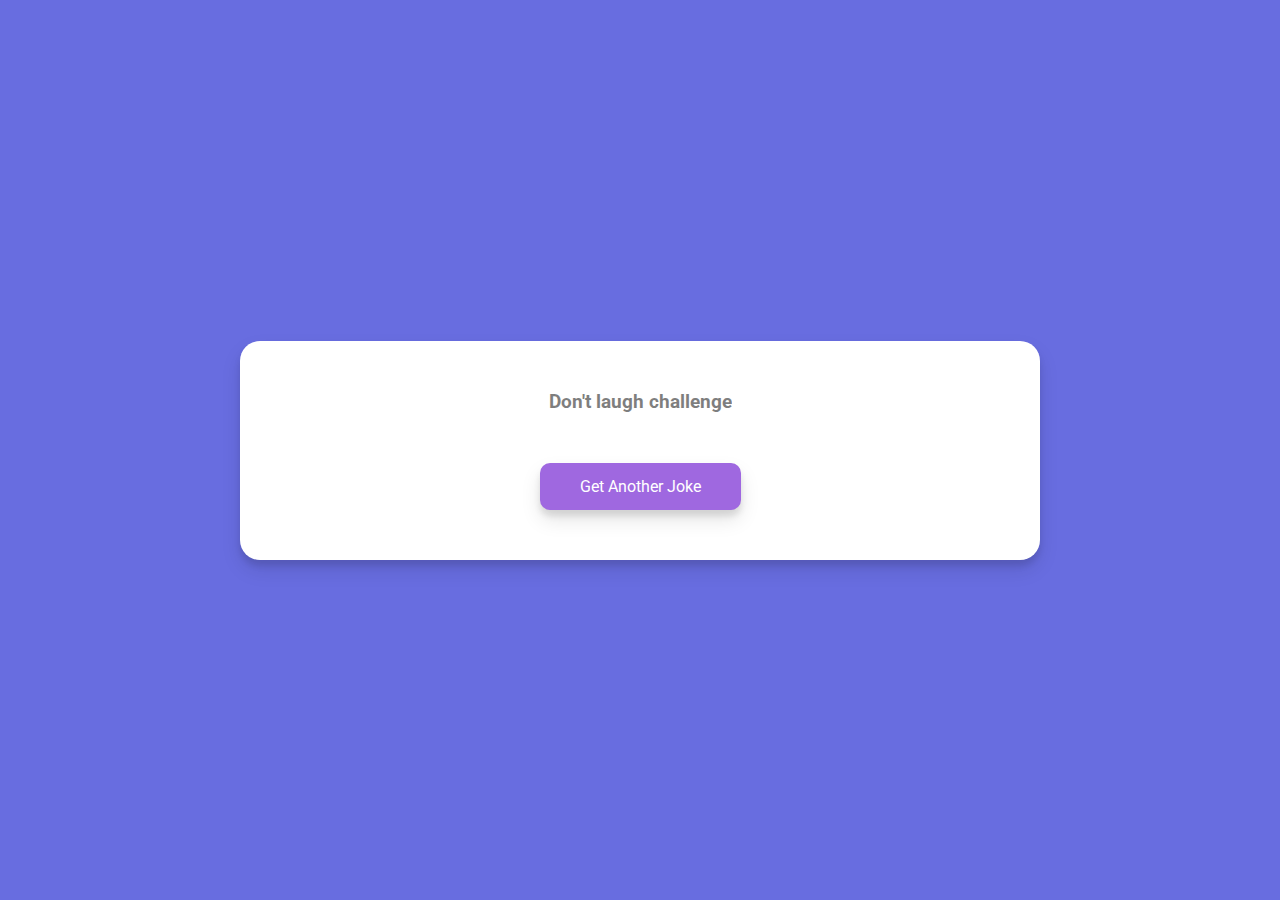
<file: dad-jokes/index.html>
<!DOCTYPE html>
 <html lang="en">
 <head>
  <link rel="stylesheet" href="style.css">
  <meta charset="UTF-8">
  <meta name="viewport" content="width=device-width, initial-scale=1.0">
  <title>Dad Jokes</title>
 </head>
 <body>
  <div class="container">
    <h3>Don't laugh challenge</h3>
    <div class="joke" id="joke">
      <!-- Joke Goes Here -->
    </div>
    <button class="button" id="button">
      Get Another Joke
    </button>
  </div>
  
  <script src="script.js"></script>
 </body>
 </html>
</file>
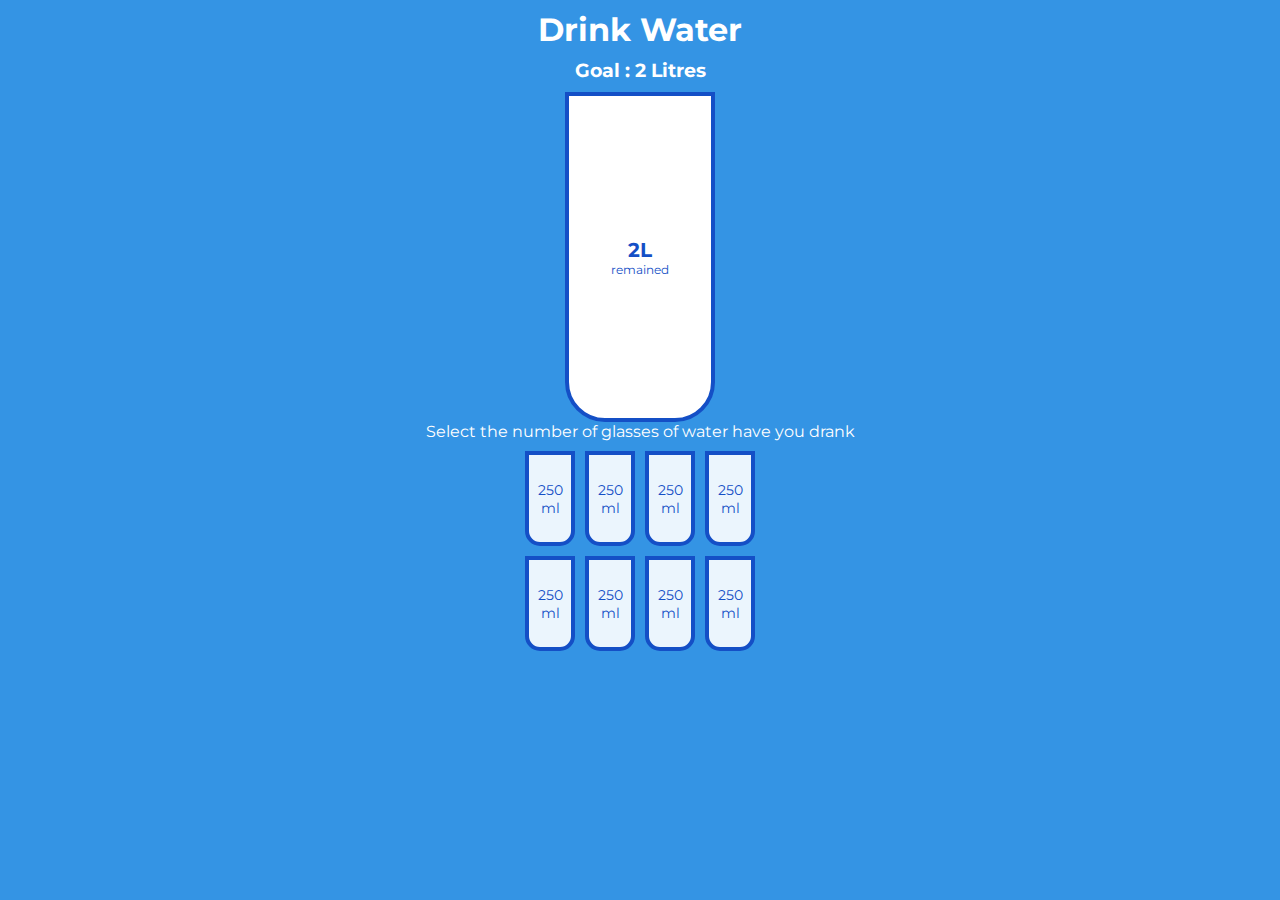
<file: drink-water/index.html>
<!DOCTYPE html>
<html lang="en">
<head>
  <link rel="stylesheet" href="style.css">
  <meta charset="UTF-8">
  <meta name="viewport" content="width=device-width, initial-scale=1.0">
  <title>Drink Water</title>
</head>
<body>
  <h1>Drink Water</h1>
  <h3>Goal : 2 Litres</h3>
  <div class="cup">
    <div class="remained" id="remained">
      <span id="litres">
        <!-- 1.5 -->
      </span>
      <small>
        remained
      </small>
    </div>
    <div class="percentage" id="percentage">
      <!-- 20% -->
    </div>
  </div>

  <p class="text">Select the number of glasses of water have you drank </p>
  <div class="cups">
    <div class="cup small-cup">250 ml</div>
    <div class="cup small-cup">250 ml</div>
    <div class="cup small-cup">250 ml</div>
    <div class="cup small-cup">250 ml</div>
    <div class="cup small-cup">250 ml</div>
    <div class="cup small-cup">250 ml</div>
    <div class="cup small-cup">250 ml</div>
    <div class="cup small-cup">250 ml</div>
    <div class="cup small-cup invisible">
      <!-- invisible -->
    </div>
  </div>
  
  <script src="script.js"></script>
</body>
</html>
</file>
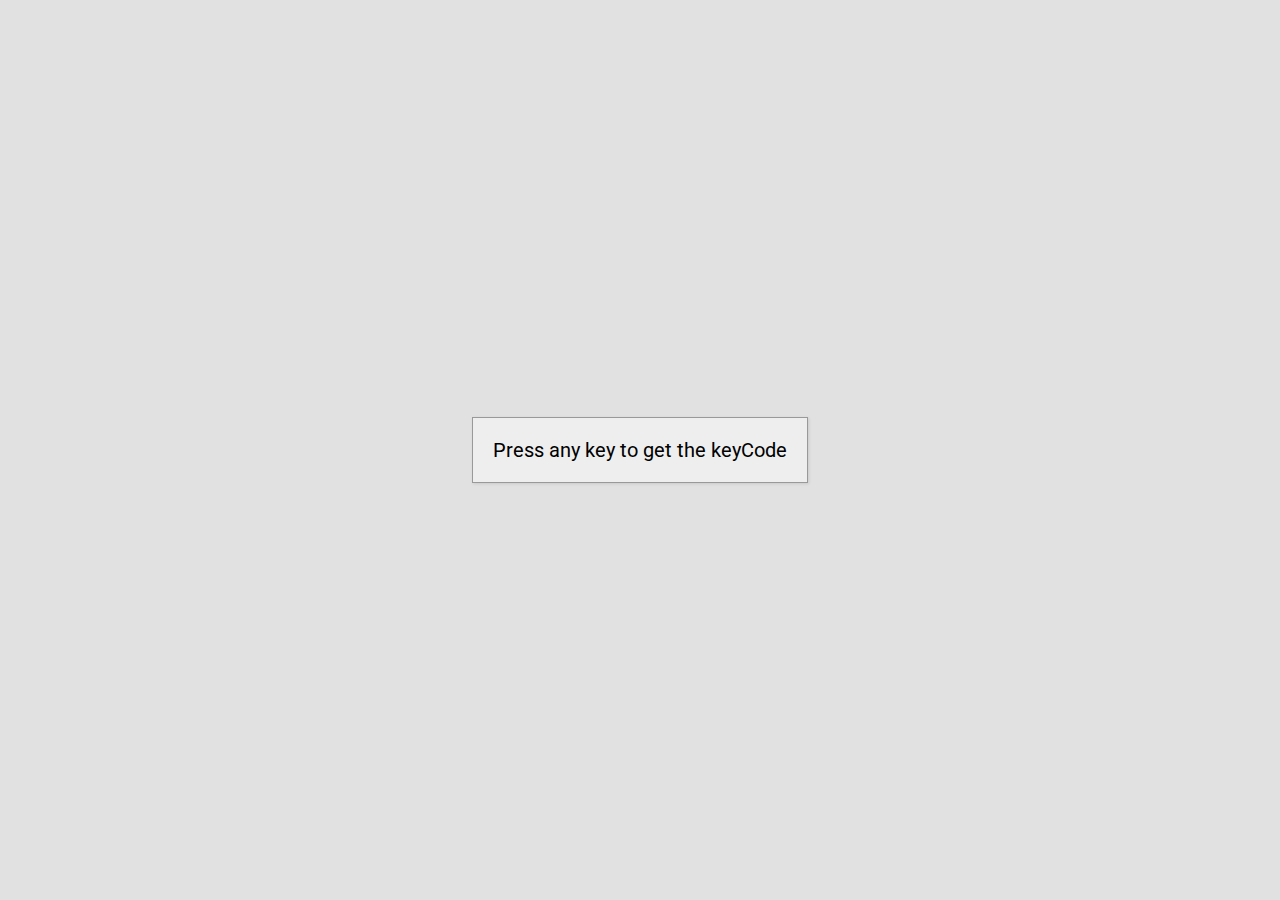
<file: event-keycodes/index.html>
<!DOCTYPE html>
<html lang="en">
<head>
  <link rel="stylesheet" href="style.css">
  <meta charset="UTF-8">
  <meta name="viewport" content="width=device-width, initial-scale=1.0">
  <title>Event KeyCodes</title>
</head>
<body>
  <div class="insert">
    
    <div class="key">
      Press any key to get the keyCode
    </div>
  </div>
  
  <script src="script.js"></script>
</body>
</html>
</file>
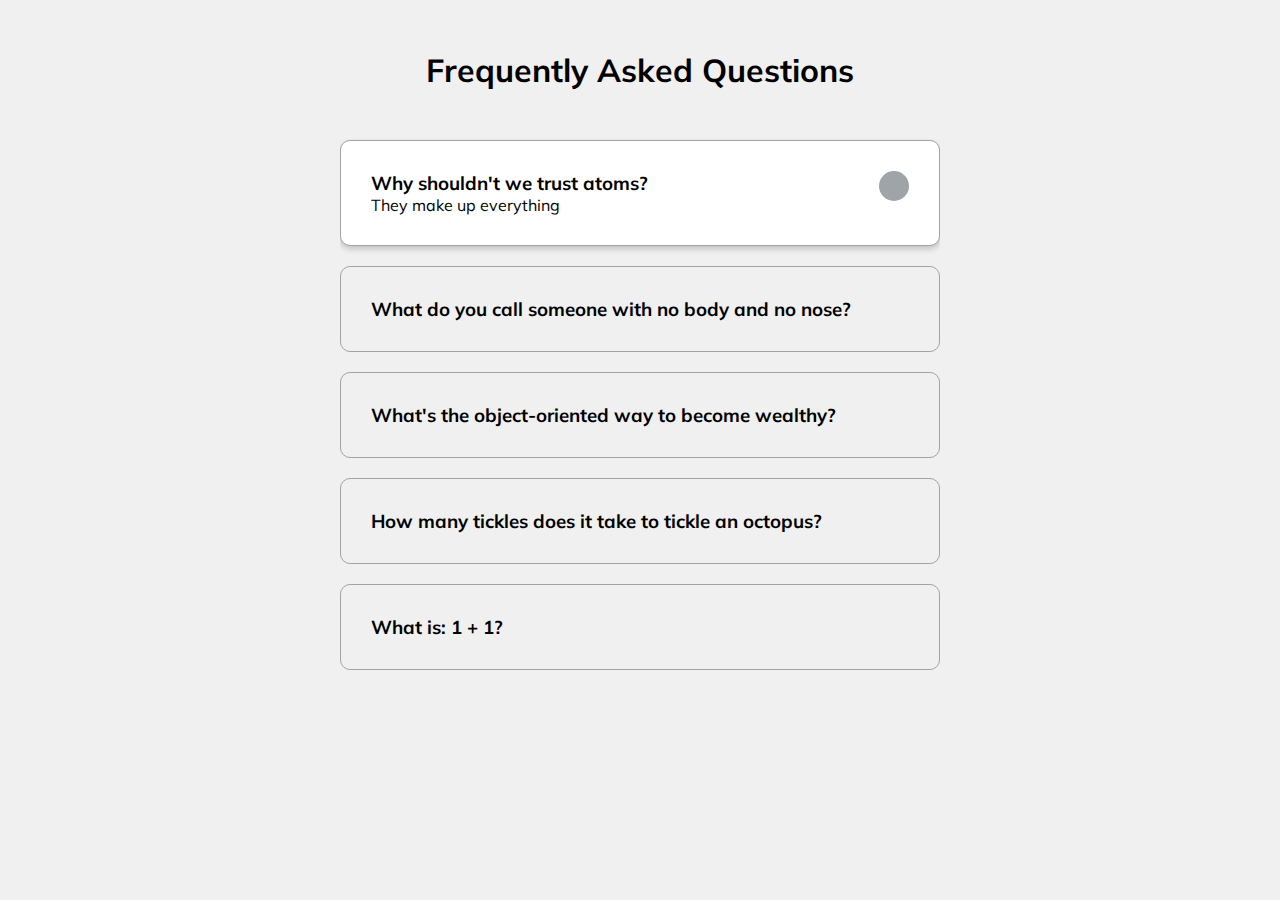
<file: faq-collapse/index.html>
<!DOCTYPE html>
<html lang="en">

<head>
  <meta charset="UTF-8" />
  <meta name="viewport" content="width=device-width, initial-scale=1.0" />
  <link rel="stylesheet" href="https://cdnjs.cloudflare.com/ajax/libs/font-awesome/5.14.0/css/all.min.css"
    integrity="sha512-1PKOgIY59xJ8Co8+NE6FZ+LOAZKjy+KY8iq0G4B3CyeY6wYHN3yt9PW0XpSriVlkMXe40PTKnXrLnZ9+fkDaog=="
    crossorigin="anonymous" />
  <link rel="stylesheet" href="style.css" />
  <title>FAQ</title>
</head>

<body>
  <h1>Frequently Asked Questions</h1>
  <div class="faq-container">
    <div class="faq active">
      <h3 class="faq-title">
        Why shouldn't we trust atoms?
      </h3>

      <p class="faq-text">
        They make up everything
      </p>

      <button class="faq-toggle">
        <i class="fas fa-chevron-down"></i>
        <i class="fas fa-times"></i>
      </button>
    </div>

    <div class="faq">
      <h3 class="faq-title">
        What do you call someone with no body and no nose?
      </h3>
      <p class="faq-text">
        Nobody knows.
      </p>
      <button class="faq-toggle">
        <i class="fas fa-chevron-down"></i>
        <i class="fas fa-times"></i>
      </button>
    </div>

    <div class="faq">
      <h3 class="faq-title">
        What's the object-oriented way to become wealthy?
      </h3>
      <p class="faq-text">
        Inheritance.
      </p>
      <button class="faq-toggle">
        <i class="fas fa-chevron-down"></i>
        <i class="fas fa-times"></i>
      </button>
    </div>

    <div class="faq">
      <h3 class="faq-title">
        How many tickles does it take to tickle an octopus?
      </h3>
      <p class="faq-text">
        Ten-tickles!
      </p>
      <button class="faq-toggle">
        <i class="fas fa-chevron-down"></i>
        <i class="fas fa-times"></i>
      </button>
    </div>

    <div class="faq">
      <h3 class="faq-title">
        What is: 1 + 1?
      </h3>
      <p class="faq-text">
        Depends on who are you asking.
      </p>
      <button class="faq-toggle">
        <i class="fas fa-chevron-down"></i>
        <i class="fas fa-times"></i>
      </button>
    </div>
  </div>
  <script src="script.js"></script>
</body>

</html>
</file>
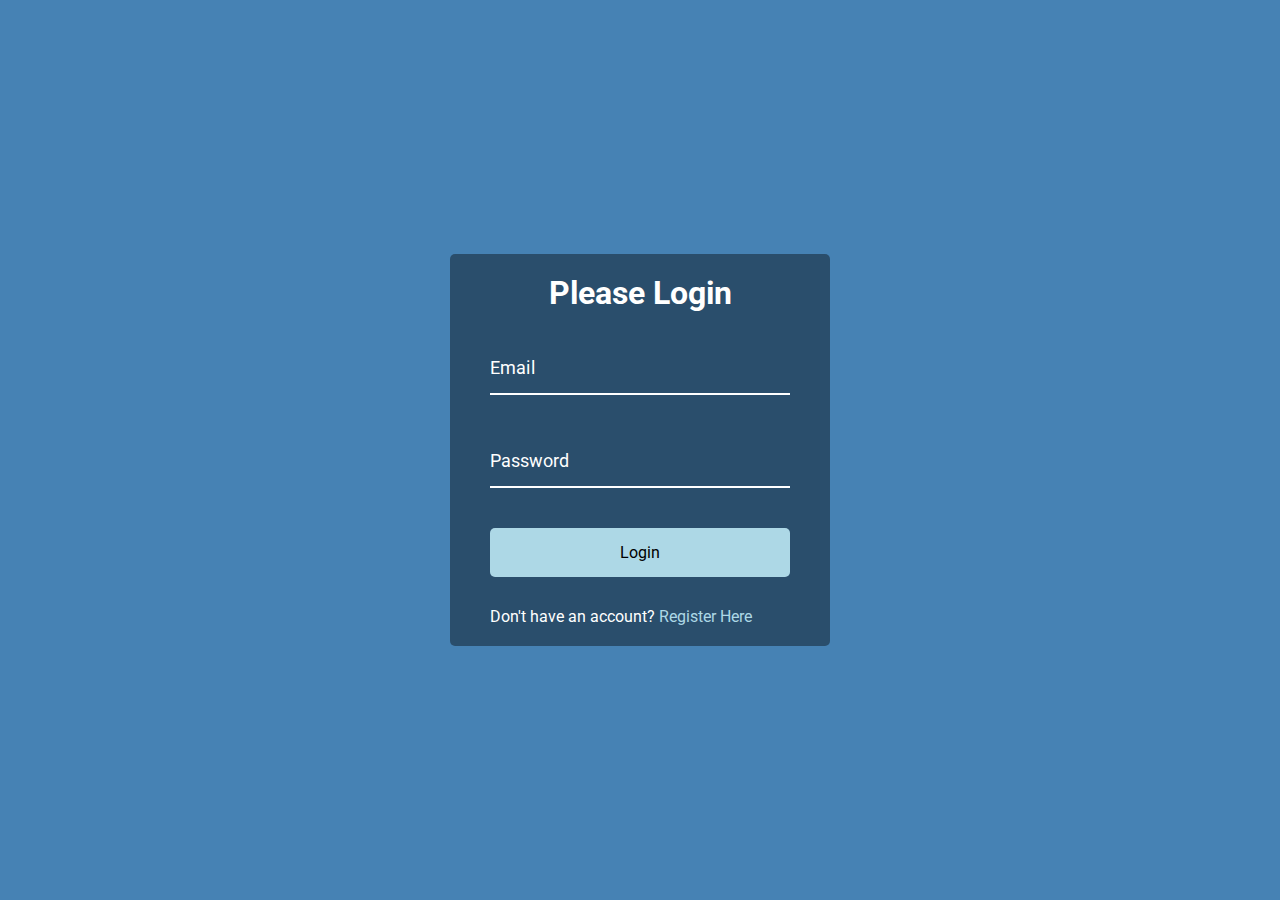
<file: form-wave-animation/index.html>
<!DOCTYPE html>
<html lang="en">
<head>
  <link rel="stylesheet" href="style.css">
  <meta charset="UTF-8">
  <meta name="viewport" content="width=device-width, initial-scale=1.0">
  <title>Form Input Wave</title>
</head>
<body>
  <div class="container">
    <h1>Please Login</h1>
    <form>
      <div class="form-control">
        <input type="text" required>
        <label>Email</label>
      </div>
      <div class="form-control">
        <input type="password" required>
        <label>Password</label>
      </div>
      <button class="button">Login</button>
      <p class="text">Don't have an account? <a href="#">Register Here</a></p>
    </form>
  </div>
  <script src="script.js"></script>
</body>
</html>
</file>
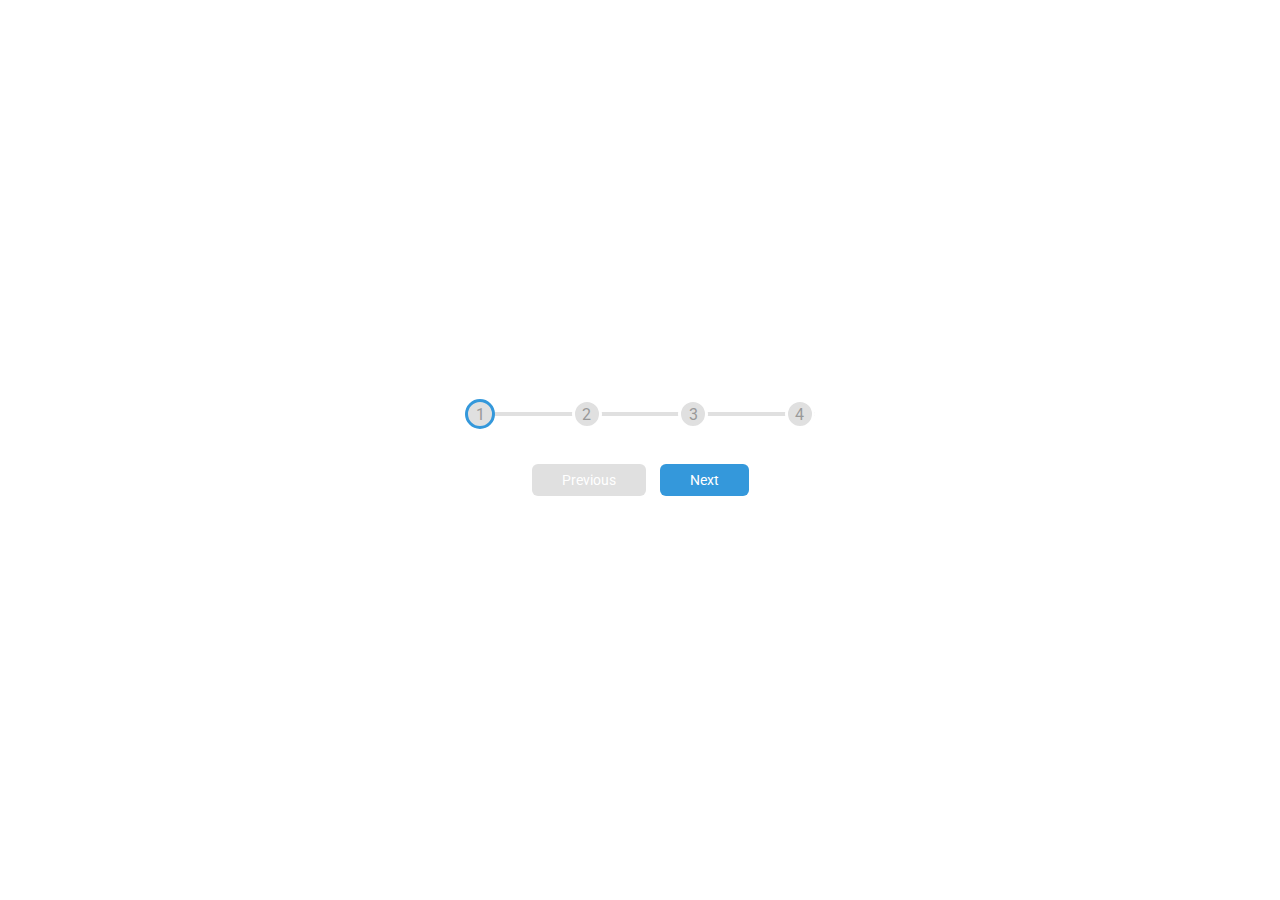
<file: progress-steps/index.html>
<!DOCTYPE html>
<html lang="en">
<head>
  <link rel="stylesheet" href="style.css">
  <meta charset="UTF-8">
  <meta name="viewport" content="width=device-width, initial-scale=1.0">
  <title>Progress Steps</title>
</head>
<body>
  <div class="container">
    <div class="progress-container">
      <div class="progress" id="progress"></div>
        <div class="circle active">1</div>
        <div class="circle">2</div>
        <div class="circle">3</div>
        <div class="circle">4</div>
    </div>
    <button class="button" id="previous" disabled>Previous</button>
    <button class="button" id="next">Next</button>
  </div>
  
  <script src="script.js"></script>
</body>
</html>
</file>
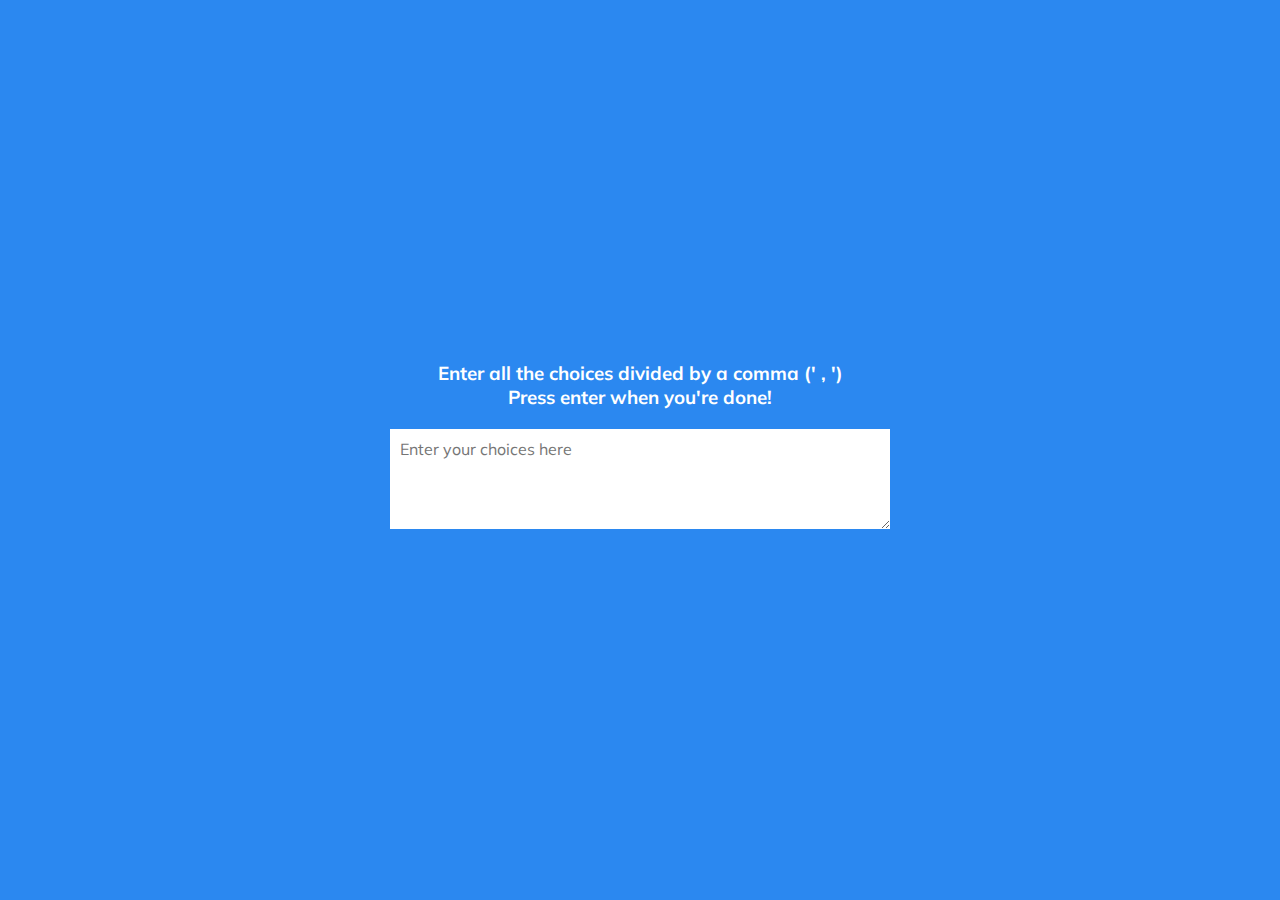
<file: random-choice-picker/index.html>
<!DOCTYPE html>
<html lang="en">
<head>
  <link rel="stylesheet" href="style.css">
  <meta charset="UTF-8">
  <meta name="viewport" content="width=device-width, initial-scale=1.0">
  <title>Random Choice Picker</title>
</head>
<body>
  <div class="container">
    <h3>
      Enter all the choices divided by a comma (' , ')
      <br>
      Press enter when you're done!
    </h3>
    <textarea id="textarea" placeholder="Enter your choices here"></textarea>
    <div class="tags">
      
    </div>
  </div>
  
  <script src="script.js"></script>
</body>
</html>
</file>
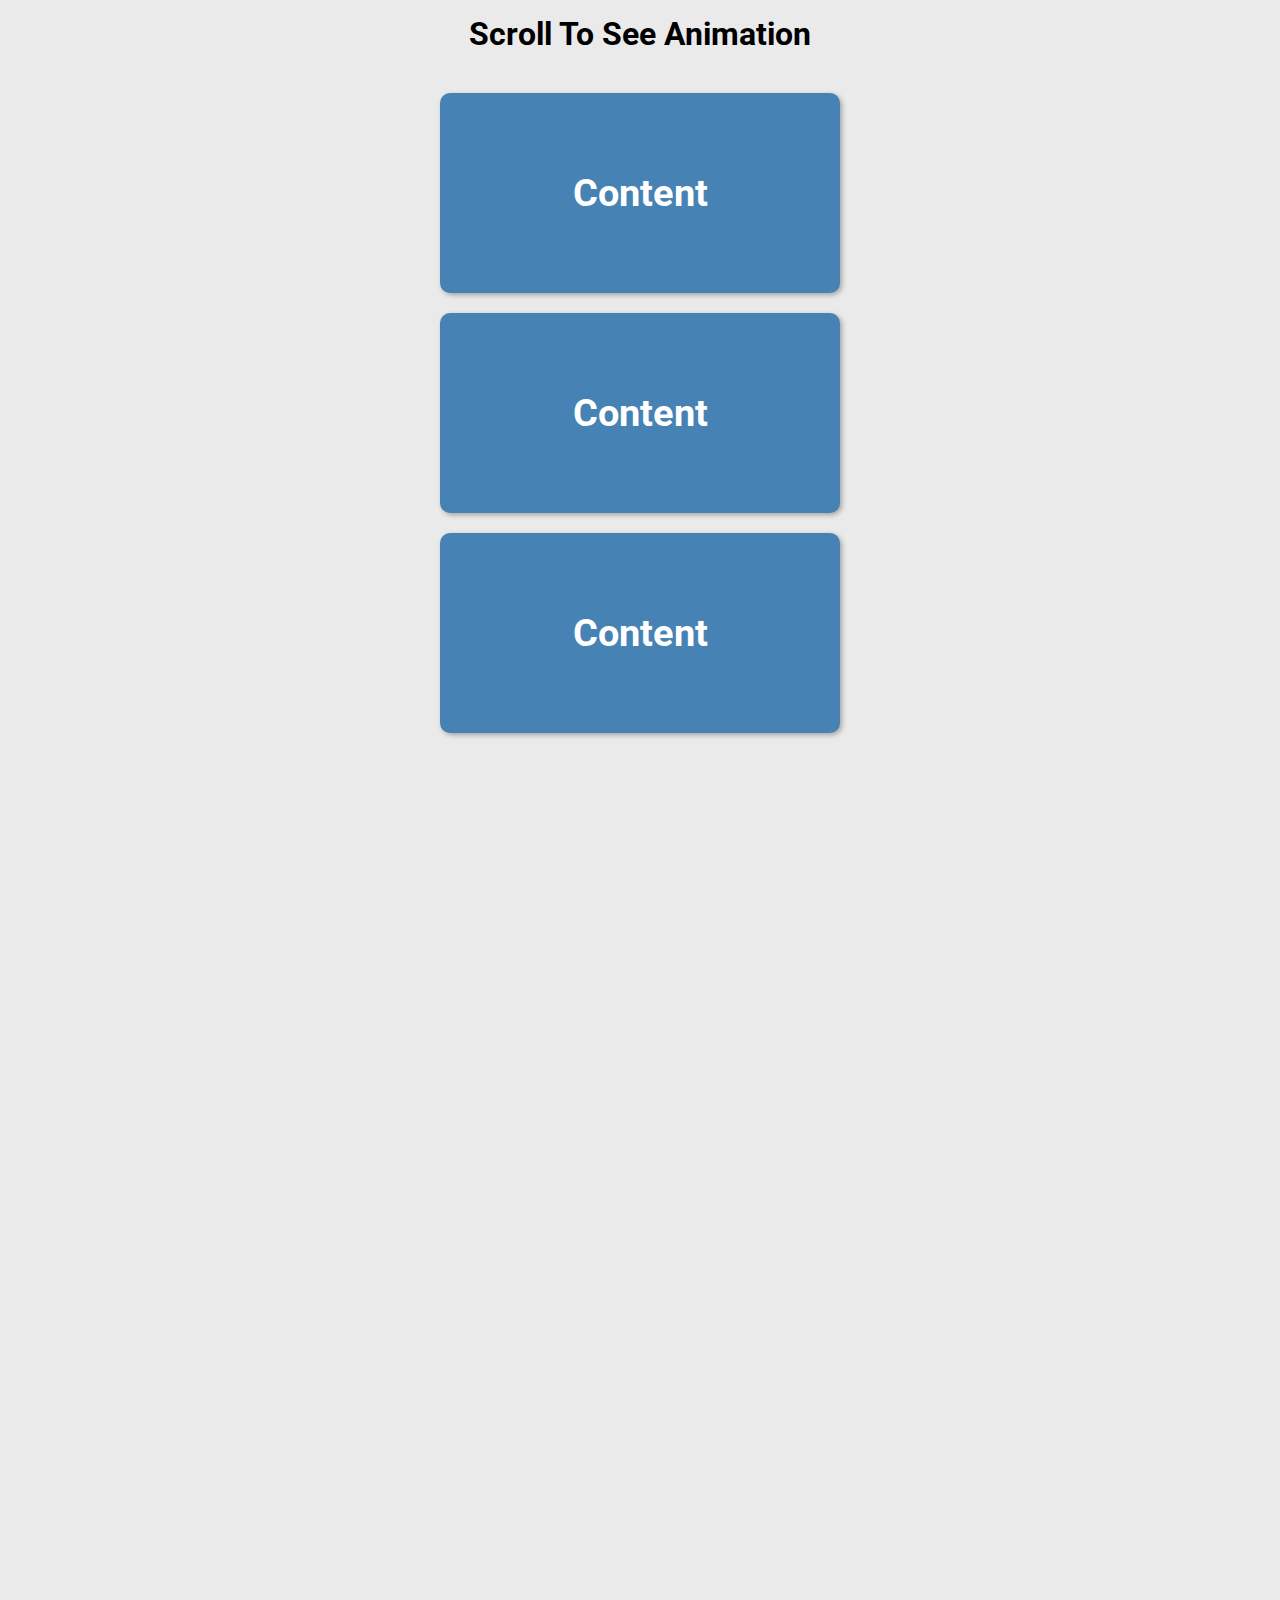
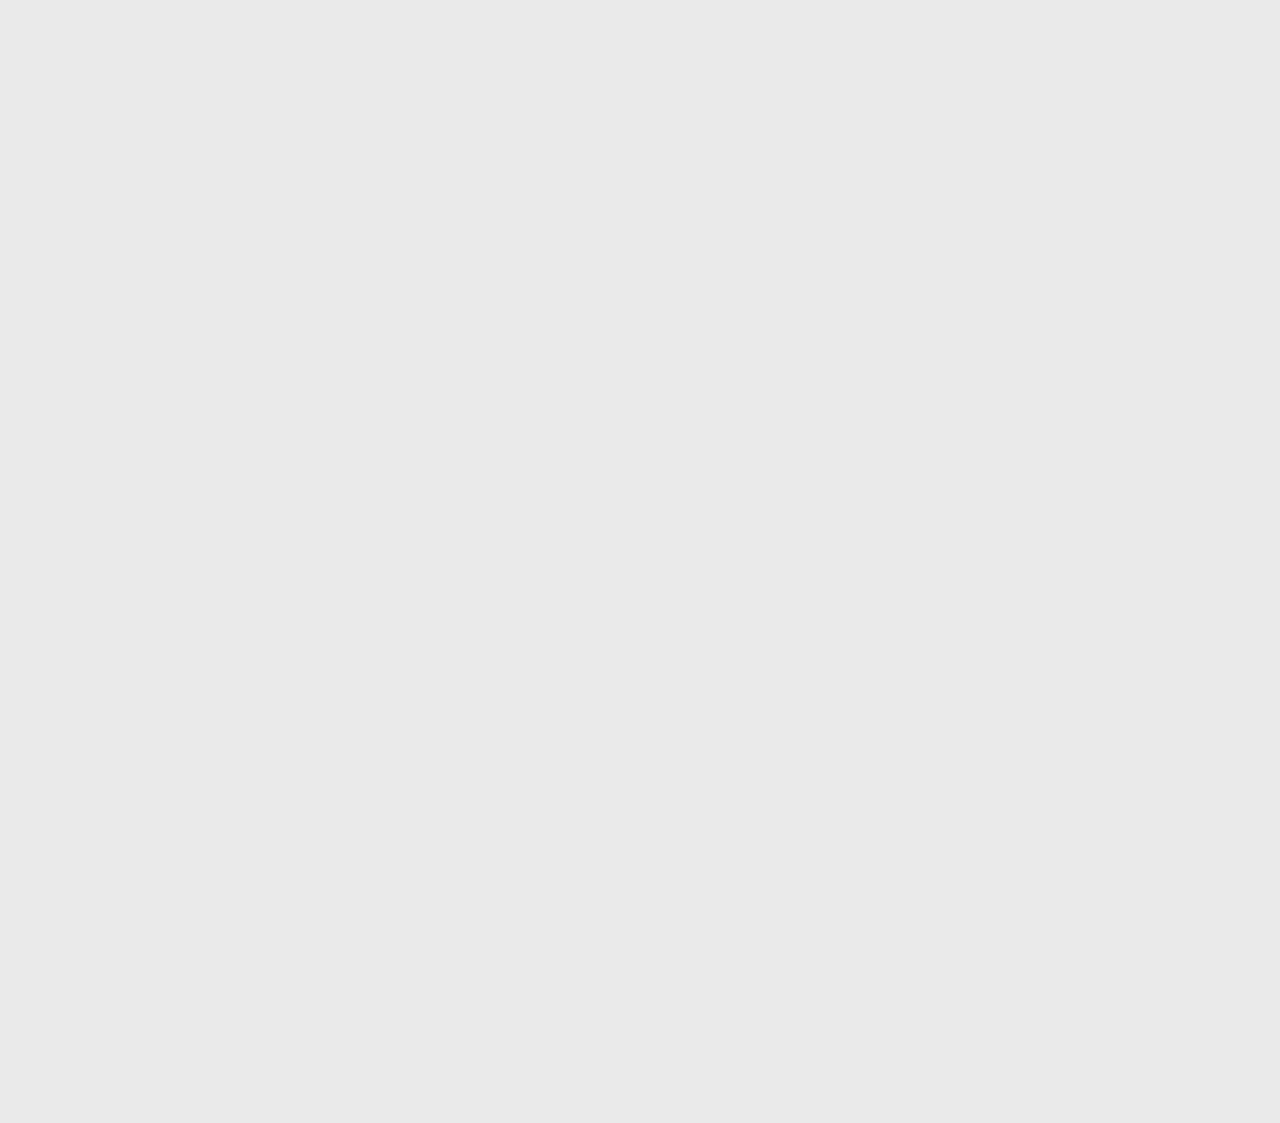
<file: scroll-animation/index.html>
<!DOCTYPE html>
<html lang="en">
<head>
  <link rel="stylesheet" href="style.css">
  <meta charset="UTF-8">
  <meta name="viewport" content="width=device-width, initial-scale=1.0">
  <title>Scroll Animation</title>
</head>
<body>
  <h1>Scroll To See Animation</h1>
  <div class="box"><h2>Content</h2></div>
  <div class="box"><h2>Content</h2></div>
  <div class="box"><h2>Content</h2></div>
  <div class="box"><h2>Content</h2></div>
  <div class="box"><h2>Content</h2></div>
  <div class="box"><h2>Content</h2></div>
  <div class="box"><h2>Content</h2></div>
  <div class="box"><h2>Content</h2></div>
  <div class="box"><h2>Content</h2></div>
  <div class="box"><h2>Content</h2></div>
  <div class="box"><h2>Content</h2></div>
  <div class="box"><h2>Content</h2></div>
  <script src="script.js"></script>
</body>
</html>
</file>
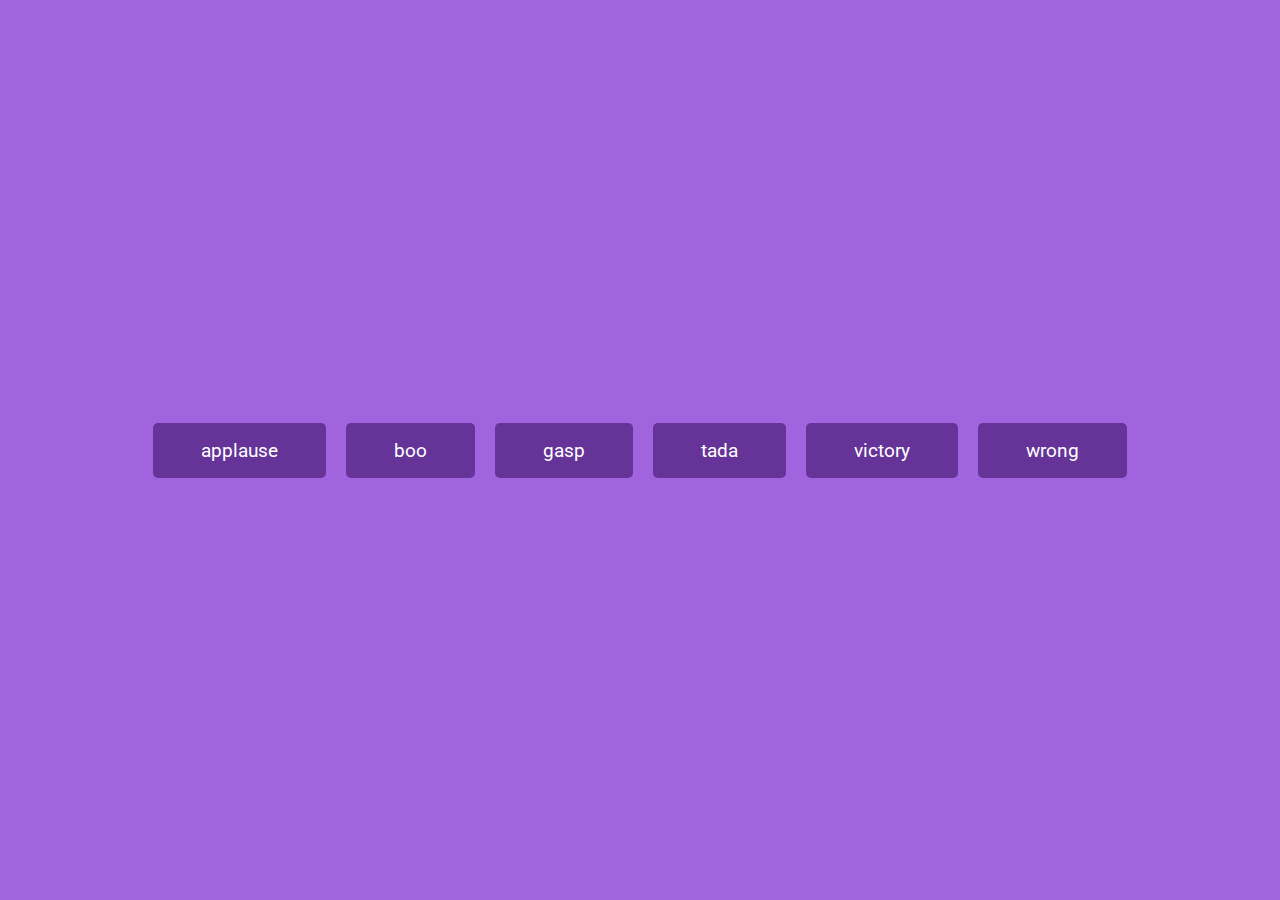
<file: sound-board/index.html>
<!DOCTYPE html>
<html lang="en">
<head>
  <link rel="stylesheet" href="style.css">
  <meta charset="UTF-8">
  <meta name="viewport" content="width=device-width, initial-scale=1.0">
  <title>Sound Board</title>
</head>
<body>
  <div class="container">
    <audio src="sounds/applause.mp3" class="applause"></audio>
    <audio src="sounds/boo.mp3" class="boo"></audio>
    <audio src="sounds/gasp.mp3" class="gasp"></audio>
    <audio src="sounds/tada.mp3" class="tada"></audio>
    <audio src="sounds/victory.mp3" class="victory"></audio>
    <audio src="sounds/wrong.mp3" class="wrong"></audio>

  </div>
  <div class="buttons">
    
  </div>
  <script src="script.js"></script>
</body>
</html>
</file>
<file: dad-jokes/style.css>
@import url('https://fonts.googleapis.com/css2?family=Roboto:wght@400;700&display=swap');

* {
  margin: 0;
  padding: 0;
  box-sizing: border-box;
  font-family: 'Roboto',arial,sans-serif;
}
html,body {
  height: 100%;
  width: 100%;
  display: flex;
  justify-content: center;
  align-items: center;
  background-color: #686de0;;
  overflow: hidden;
  padding: 20px;
}
.container{
  background-color: white;
  border-radius: 20px;
  box-shadow: 0 10px 20px rgba(0, 0, 0, 0.1),0 6px 6px rgba(0, 0, 0, 0.1);
  padding: 50px 20px;
  text-align: center;
  width: 800px;
}
h3{
  opacity: 0.5;
  /* letter-spacing: 1.2px; */
}
.joke{
  font-size: 30px;
  /* letter-spacing: 1px; */
  line-height: 40px;
  margin: 50px auto;
  max-width: 600px;
}
.button{
  background-color: #9f68e0;
  color: white;
  border: none;
  border-radius: 10px;
  padding: 14px 40px;
  box-shadow: 0 10px 20px rgba(0, 0, 0, 0.1), 0 6px 6px rgba(0, 0, 0, 0.1);
  font-size: 16px;
  cursor: pointer;
}
.button:focus{
  outline: 0;
}
.button:active{
  transform: scale(0.98);
}
</file>
<file: drink-water/style.css>
@import url('https://fonts.googleapis.com/css?family=Montserrat:wght@400;700&display=swap');
:root{
  --border-color: #144fc6;
  --fill-color: #6ab3f8;
}
* {
  margin: 0;
  padding: 0;
  box-sizing: border-box;
  font-family: 'Montserrat',arial,sans-serif;
  /* overflow: hidden; */
}
html,body {
  /* height: 100%;
  width: 100%; */
  display: flex;
  flex-direction: column;
  align-items: center;
  background-color: #3494e4;
  color: white;
  margin-bottom: 40px;
}
h1{
  margin-top: 10px;
}
h3{
  margin: 10px;
}
.cup{
  background-color: white;
  color: var(--border-color);
  border: 4px solid var(--border-color);
  border-bottom-right-radius: 40px;
  border-bottom-left-radius: 40px;
  height: 330px;
  width: 150px;
  display: flex;
  flex-direction: column;
  overflow: hidden;
}
.cup.small-cup{
  width: 50px;
  height: 95px;
  border-bottom-right-radius: 15px;
  border-bottom-left-radius: 15px;
  background-color: rgba(255, 255, 255, 0.9);
  cursor: pointer;
  font-size: 14px;
  align-items: center;
  justify-content: center;
  text-align: center;
  margin: 5px;
  transition: all 0.3s ease;
}
.cups{
  display: flex;
  flex-wrap: wrap;
  width: 280px;
  align-items: center;
  justify-content: center;
}
.cup.small-cup.full{
  background-color: var(--fill-color);
}
.remained{
  display: flex;
  align-items: center;
  justify-content: center;
  text-align: center;
  flex-direction: column;
  flex: 1;
  transition: all ease 0.3s;
}
.remained span{
  font-size: 20px;
  font-weight: bold;
}
.remained small{
  font-size: 12px;
}
.percentage{
  background-color: var(--fill-color);
  font-size: 30px;
  display: flex;
  align-items: center;
  justify-content: center;
  font-weight: bold;
  height: 0;
  transition: all ease 0.3s;
}
.text{
  text-align: center;
  margin: 0 0 5px;
}
.invisible{
  display: none;
}
</file>
<file: event-keycodes/style.css>
@import url('https://fonts.googleapis.com/css2?family=Roboto:wght@400;700&display=swap');

* {
  margin: 0;
  padding: 0;
  box-sizing: border-box;
  font-family: 'Roboto',arial,sans-serif;
}
html,body {
  height: 100%;
  width: 100%;
  display: flex;
  justify-content: center;
  align-items: center;
  background-color: #e1e1e1;
  text-align: center;
}
.key{
  border: 1px solid #999;
  background-color: #eee;
  box-shadow: 1px 1px 3px rgba(0, 0, 0, 0.1);
  display: inline-flex;
  align-items: center;
  font-size: 20px;
  padding: 20px;
  flex-direction: column;
  margin: 10px;
  min-width: 150px;
  position: relative;
}
.key small{
  position: absolute;
  top: -24px;
  /* left: 0; */
  text-align: center;
  width: 100%;
  color: #555;
  font-size: 14px;
}
</file>
<file: faq-collapse/style.css>
@import url('https://fonts.googleapis.com/css?family=Muli&display=swap');

* {
  margin: 0;
  padding: 0;
  box-sizing: border-box;
  font-family: 'Muli',arial,sans-serif;
  overflow-x: hidden;
}
html,body {
  height: 100%;
  width: 100%;
  background-color: #f0f0f0;
}

h1{
  text-align: center;
  margin: 50px 0 30px;
}
.faq-container{
  max-width: 600px;
  margin: 0 auto;
}
.faq{
  overflow: hidden;
  background-color: transparent;
  border: solid 1px #9fa4a8;
  border-radius: 10px;
  margin: 20px 0;
  padding: 30px;
  position: relative;
  transition: all ease 0.3s;
}
.faq.active{
  background-color: white;
  box-shadow: 0 3px 6px rgba(0, 0, 0, 0.1),0 3px 6px rgba(0, 0, 0, 0.1);
}
.faq.active::before,
.faq.active::after{
  content: '\f075';
  font-family: 'Font Awesome 5 Free';
  color: #2ecc71;
  font-size: 7rem;
  position: absolute;
  opacity: 0.2;
  top: 20px;
  left: 20px;
  z-index: 0;
}
.faq.active::before{
  color: #3498db;
  top: -10px;
  left: -30px;
  transform: rotateY(180deg);
}
.faq-title{
  margin: 0 35px 0 0;
}
.faq-text{
  display: none;
}
.faq.active .faq-text{
  display: block;
}
.faq-toggle{
  background-color: transparent;
  border: none;
  cursor: pointer;
  display: flex;
  justify-content: center;
  align-items: center;
  font-size: 1rem;
  padding: 0;
  position: absolute;
  top: 30px;
  right: 30px;
  height: 30px;
  width: 30px;
  border-radius: 50%;
}
.faq-toggle .fa-times{
  display: none;
}
.faq.active .faq-toggle .fa-times{
  color: white;
  display: block;
}
.faq.active .faq-toggle .fa-chevron-down{
  display: none;
}
.faq-toggle:focus{
  outline: none;
}
.faq.active .faq-toggle{
  background-color: #9fa4a8;
}
</file>
<file: form-wave-animation/style.css>
@import url('https://fonts.googleapis.com/css2?family=Roboto:wght@400;700&display=swap');

* {
  margin: 0;
  padding: 0;
  box-sizing: border-box;
  font-family: 'Roboto',arial,sans-serif;
}
html,body {
  height: 100%;
  width: 100%;
  display: flex;
  justify-content: center;
  align-items: center;
  overflow: hidden;
  background-color: steelblue;
  color: white;
  height: 100vh;
}
.container{
  background-color: rgba(0, 0, 0, 0.4);
  padding: 20px 40px;
  border-radius: 5px;
}
h1{
  text-align: center;
  margin-bottom: 30px;
}
a{
  text-decoration: none;
  color: lightblue;
}
.form-control{
  position: relative;
  margin: 20px 0 40px;
  width: 300px;
}
input{
  background-color: transparent;
  border: none;
  border-bottom: 2px white solid;
  display: block;
  width: 100%;
  padding: 15px 0;
  font-size: 18px;
  color: white;
}
input:focus,
input:valid{
  outline: 0;
  border-bottom-color: lightblue;
}
.button{
  cursor: pointer;
  display: inline-block;
  width: 100%;
  background: lightblue;
  padding: 15px;
  border: none;
  font-size: 16px;
  border-radius: 5px;
}
.button:active{
  transform: scale(0.98);
}
.button:focus
{
  outline: 0;
}
.text{
  margin-top: 30px;
}
label{
  position: absolute;
  top: 15px;
  left: 0;
}

span{
  display: inline-block;
  font-size: 18px;
  min-width: 5px;
  transition: all 0.3s cubic-bezier(0.68,-0.55,0.265,1.55);
}
input:focus + label span,
input:valid + label span{
  color: lightblue;
  transform: translateY(-30px);
}
</file>
<file: progress-steps/style.css>
@import url('https://fonts.googleapis.com/css2?family=Roboto:wght@400;700&display=swap');

:root{
  --line-border-fill: #3498db;
  --line-border-empty: #e0e0e0;
}

* {
  margin: 0;
  padding: 0;
  box-sizing: border-box;
  font-family: 'Roboto',arial,sans-serif;
}
html,body {
  height: 100%;
  width: 100%;
  display: flex;
  justify-content: center;
  align-items: center;
}
.container{
  text-align: center;
}
.progress-container{
  display: flex;
  justify-content: space-between;
  position: relative;
  margin-bottom: 30px;
  /* max-width: 100%; */
  width: 350px;
}

.progress-container::before{
  content: '';
  background-color: var(--line-border-empty);
  position: absolute;
  top: 50%;
  left: 0;
  height: 4px;
  width: 100%;
  transform: translateY(-50%);
  z-index: -1;
}
.progress{
  background-color: var(--line-border-fill);
  position: absolute;
  top: 50%;
  left: 0;
  height: 4px;
  width: 0%;
  transform: translateY(-50%);
  z-index: -1;
  transition: 0.4s ease;
}
.circle{
  background-color: var(--line-border-empty);
  color: #999;
  border-radius: 50%;
  height: 30px;
  width: 30px;
  display: flex;
  align-items: center;
  justify-content: center;
  border: 3px solid white;
  transition: 0.4s ease;
}

.circle.active{
  border-color: var(--line-border-fill);
}
.button{
  background-color: var(--line-border-fill);
  border-radius: 6px;
  color: white;
  border: 0;
  cursor: pointer;
  /* font-family: inherit; */
  padding: 8px 30px;
  margin: 5px;
  font-size: 14px;
}

.button:active{
  transform: scale(0.98);
}

/* .button:focus{
  outline: 0;
} */

.button:disabled{
  background-color: var(--line-border-empty);
  cursor: not-allowed;
}
</file>
<file: random-choice-picker/style.css>
@import url('https://fonts.googleapis.com/css?family=Muli&display=swap');

* {
  margin: 0;
  padding: 0;
  box-sizing: border-box;
  font-family: 'Muli',arial,sans-serif;
}
html,body {
  height: 100%;
  width: 100%;
  display: flex;
  justify-content: center;
  align-items: center;
  background-color: #2b88f0;
}
h3{
  text-align: center;
  color: white;
  margin: 10px 0 20px;
}
.container{
  width: 500px;
}
#textarea{
  border: none;
  display: block;
  width: 100%;
  height: 100px;
  margin: 0 0 20px;
  padding: 10px;
  font-size: 1rem;
}
#textarea:focus{
  outline: none;
}
.tag{
  background-color: #f0932b;
  color: white;
  border-radius: 50px;
  padding: 10px 20px;
  margin: 0 5px 10px 0;
  font-size: 14px;
  display: inline-block;
}
.tag.highlight{
  background-color: #273c75;
}
</file>
<file: scroll-animation/style.css>
@import url('https://fonts.googleapis.com/css2?family=Roboto:wght@400;700&display=swap');

* {
  margin: 0;
  padding: 0;
  box-sizing: border-box;
  font-family: 'Roboto',arial,sans-serif;
  overflow-x: hidden;
}
html,body {
  /* height: 100%;
  width: 100%; */
  display: flex;
  flex-direction: column;
  justify-content: center;
  align-items: center;
  background-color: #eaeaea;
}
h1{
  margin-top: 15px;
  margin-bottom: 30px;
}
.box{
  height: 200px;
  width: 400px;
  display: flex;
  justify-content: center;
  align-items: center;
  margin: 10px;
  background-color: steelblue;
  border-radius: 10px;
  box-shadow: 2px 2px 5px rgba(0, 0, 0, 0.3);
  font-size: 25px;
  color: white;
  transition: all ease 0.5s;
}
.box{
  transform: translateX(400%);
}
.box:nth-of-type(even){
  transform: translateX(-400%);
}
.box.active{
  transform: translateX(0);
}
</file>
<file: sound-board/style.css>
@import url('https://fonts.googleapis.com/css2?family=Roboto:wght@400;700&display=swap');

* {
  margin: 0;
  padding: 0;
  box-sizing: border-box;
  font-family: 'Roboto',arial,sans-serif;
}
html,body {
  height: 100%;
  width: 100%;
  display: flex;
  justify-content: center;
  align-items: center;
  background-color: rgb(161, 100, 223);
  flex-wrap: wrap;
  text-align: center;
}
.sound{
  background-color: rebeccapurple;
  border-radius: 5px;
  border: none;
  color: white;
  padding: 1rem 3rem;
  font-size: 1.2rem;
  margin: 10px;
  cursor:pointer;
}
.sound:focus{
  outline: none;
}
.sound:focus{
  outline: none;
}
.sound:hover{
  opacity: 0.85;
}
</file>
